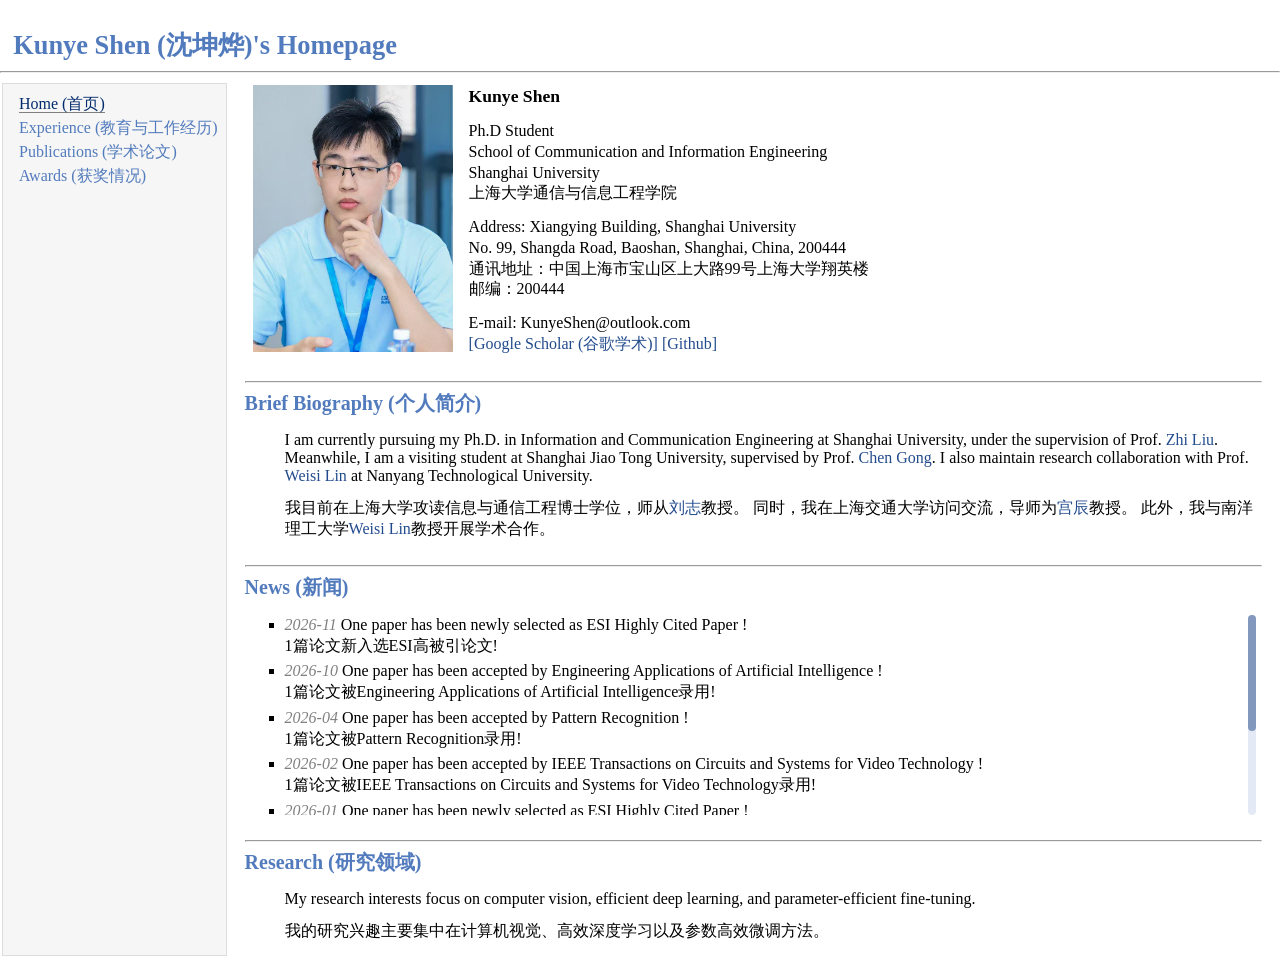
<file: index.html>
<html>

<head>
    <meta http-equiv="Content-Type" content="text/html;charset=utf-8" />
    <link rel="stylesheet" type="text/css" href="style.css" />
    <title>Kunye Shen</title>
    <style>
        .news-shell {
            position: relative;
            margin: 0.2em 0 0.8em;
            transition: background-color 0.2s;
        }

        .news-shell:hover {
            background-color: rgba(82, 123, 189, 0.12);
        }

        .news-list {
            box-sizing: border-box;
            height: 200px;
            margin: 0;
            padding-right: 1.5em;
            overflow-y: scroll;
            scrollbar-width: none;
        }

        .news-list::-webkit-scrollbar { display: none; }

        .news-scrollbar {
            position: absolute;
            top: 0;
            right: 0.35em;
            bottom: 0;
            width: 8px;
            border-radius: 4px;
            background: rgba(82, 123, 189, 0.16);
            cursor: pointer;
            touch-action: none;
        }

        .news-scrollbar-thumb {
            width: 100%;
            min-height: 24px;
            border-radius: 4px;
            background: #8299bd;
            cursor: grab;
        }

        .news-shell:hover .news-scrollbar-thumb { background: #527bbd; }
        .news-scrollbar-thumb:active { cursor: grabbing; }

        @media print {
            .news-list { height: auto !important; overflow: visible; }
            .news-scrollbar { display: none; }
        }
    </style>
</head>

<body>
    <table summary="Table for page layout." id="tlayout">
        <tr valign="top">
            <h1 style="padding-left: 0.5em">Kunye Shen (沈坤烨)'s Homepage</h1>
            <hr>
            <td id="layout-menu">
                <div class="menu-item"><a href="index.html" class="current">Home (首页)</a></div>
                <div class="menu-item"><a href="experience.html">Experience (教育与工作经历)</a></div>
                <div class="menu-item"><a href="publications.html">Publications (学术论文)</a></div>
                <div class="menu-item"><a href="awards.html">Awards (获奖情况)</a></div>
            </td>
            <td id="layout-content">

                <table class="imgtable">
                    <tr valign="top">
                        <td><img src="myphoto.jpg" alt="MyPhoto" /></td>
                        <td align="left">
                            <p><span style="font-size: 110%"><b>Kunye Shen</b></span></p>
                            <p>
                                Ph.D Student<br>
                                School of Communication and Information Engineering<br>
                                Shanghai University<br>
                                上海大学通信与信息工程学院<br>
                            </p>

                            <p>
                                Address: Xiangying Building, Shanghai University <br>
                                No. 99, Shangda Road, Baoshan, Shanghai, China, 200444<br>
                                通讯地址：中国上海市宝山区上大路99号上海大学翔英楼<br>
                                邮编：200444
                            </p>

                            <p>
                                E-mail: KunyeShen@outlook.com<br>
                                <a href="https://scholar.google.com.hk/citations?user=q6_PkywAAAAJ&hl=zh-CN"
                                    target="_blank">[Google Scholar (谷歌学术)]</a>
                                <a href="https://github.com/Kunye-Shen" target="_blank">[Github]</a>
                                <br>

                            </p>


                        </td>
                    </tr>
                </table>

                <div>
                    <h2>
                        <hr><a name="biography"></a>Brief Biography (个人简介)
                    </h2>
                    <ul>
                        I am currently pursuing my Ph.D. in Information and Communication Engineering at Shanghai University, under the supervision of Prof.<a
                        href="https://scholar.google.com/citations?user=Sd5VB2cAAAAJ&hl=zh-CN"> Zhi Liu</a>.
                        Meanwhile, I am a visiting student at Shanghai Jiao Tong University, supervised by Prof.<a
                        href="https://scholar.google.com/citations?user=guttoBwAAAAJ&hl=zh-CN"> Chen Gong</a>.
                        I also maintain research collaboration with Prof.<a
                        href="https://scholar.google.com/citations?user=D_S41X4AAAAJ&hl=zh-CN&oi=ao"> Weisi Lin</a> at Nanyang Technological University.
                    </ul>

                    <ul>
                        我目前在上海大学攻读信息与通信工程博士学位，师从<a
                        href="https://scholar.google.com/citations?user=Sd5VB2cAAAAJ&hl=zh-CN">刘志</a>教授。
                        同时，我在上海交通大学访问交流，导师为<a
                        href="https://scholar.google.com/citations?user=guttoBwAAAAJ&hl=zh-CN">宫辰</a>教授。
                        此外，我与南洋理工大学<a
                        href="https://scholar.google.com/citations?user=D_S41X4AAAAJ&hl=zh-CN&oi=ao">Weisi Lin</a>教授开展学术合作。
                    </ul>
                </div>

                <div>
                    <h2>
                        <hr><a name="news"></a>News (新闻)
                    </h2>
                    <div class="news-shell">
                    <ul class="news-list">
                        <li>
                            <p> <span style="color:gray;"><em>2026-11</em></span> One paper has been newly selected as ESI Highly Cited Paper !</br>
                                1篇论文新入选ESI高被引论文!</p>
                        </li>
                        <li>
                            <p> <span style="color:gray;"><em>2026-10</em></span> One paper has been accepted by Engineering Applications of Artificial Intelligence !</br>
                                1篇论文被Engineering Applications of Artificial Intelligence录用!</p>
                        </li>
                        <li>
                            <p> <span style="color:gray;"><em>2026-04</em></span> One paper has been accepted by Pattern Recognition !</br>
                                1篇论文被Pattern Recognition录用!</p>
                        </li>
                        <li>
                            <p> <span style="color:gray;"><em>2026-02</em></span> One paper has been accepted by IEEE Transactions on Circuits and Systems for Video Technology !</br>
                                1篇论文被IEEE Transactions on Circuits and Systems for Video Technology录用!</p>
                        </li>
                        <li>
                            <p> <span style="color:gray;"><em>2026-01</em></span> One paper has been newly selected as ESI Highly Cited Paper !</br>
                                1篇论文新入选ESI高被引论文!</p>
                        </li>
                        <li>
                            <p> <span style="color:gray;"><em>2025-12</em></span> I was selected for the 2025 “Young Elite Scientists Sponsorship Program for Doctoral
                                Students” of China Association
                                for Science and Technology !</br>
                                我入选了2025年度中国科协青年科技人才培育工程博士生专项计划!</p>
                        </li>
                        <li>
                            <p> <span style="color:gray;"><em>2025-11</em></span> One paper has been newly selected as ESI Highly Cited Paper !</br>
                                1篇论文新入选ESI高被引论文!</p>
                        </li>
                    </ul>
                    <div class="news-scrollbar" aria-hidden="true"><div class="news-scrollbar-thumb"></div></div>
                    </div>
                </div>

                <div>
                    <h2>
                        <hr><a name="research"></a>Research (研究领域)
                    </h2>

                    <ul>
                        My research interests focus on computer vision, efficient deep learning, and parameter-efficient fine-tuning.
                    </ul>

                    <ul>
                        我的研究兴趣主要集中在计算机视觉、高效深度学习以及参数高效微调方法。
                    </ul>
                </div>

            </td>
        </tr>
    </table>
    <script>
        document.querySelectorAll('.news-list').forEach(function (el) {
            var track = el.parentElement.querySelector('.news-scrollbar');
            var thumb = track.firstElementChild;
            var dragOffset = 0;

            function updateScrollbar() {
                var scrollRange = el.scrollHeight - el.clientHeight;
                track.style.display = scrollRange > 1 ? 'block' : 'none';
                if (scrollRange <= 1) return;
                var travel = track.clientHeight;
                var thumbHeight = Math.min(travel, Math.max(24, travel * el.clientHeight / el.scrollHeight));
                thumb.style.height = thumbHeight + 'px';
                thumb.style.transform = 'translateY(' + (el.scrollTop / scrollRange) * (travel - thumbHeight) + 'px)';
            }

            function dragScrollbar(event) {
                var scrollRange = el.scrollHeight - el.clientHeight;
                var travel = track.clientHeight - thumb.offsetHeight;
                if (scrollRange <= 0 || travel <= 0) return;
                var y = event.clientY - track.getBoundingClientRect().top - dragOffset;
                el.scrollTop = Math.max(0, Math.min(1, y / travel)) * scrollRange;
            }

            updateScrollbar();
            window.addEventListener('load', updateScrollbar);
            window.addEventListener('resize', updateScrollbar);
            el.addEventListener('scroll', updateScrollbar);
            track.addEventListener('pointerdown', function (event) {
                dragOffset = event.target === thumb
                    ? event.clientY - thumb.getBoundingClientRect().top
                    : thumb.offsetHeight / 2;
                track.setPointerCapture(event.pointerId);
                dragScrollbar(event);
                event.preventDefault();
            });
            track.addEventListener('pointermove', function (event) {
                if (track.hasPointerCapture(event.pointerId)) dragScrollbar(event);
            });
            track.addEventListener('wheel', function (event) {
                el.scrollTop += event.deltaY;
                event.preventDefault();
            }, { passive: false });

        });
    </script>
</body>

</html>
</file>
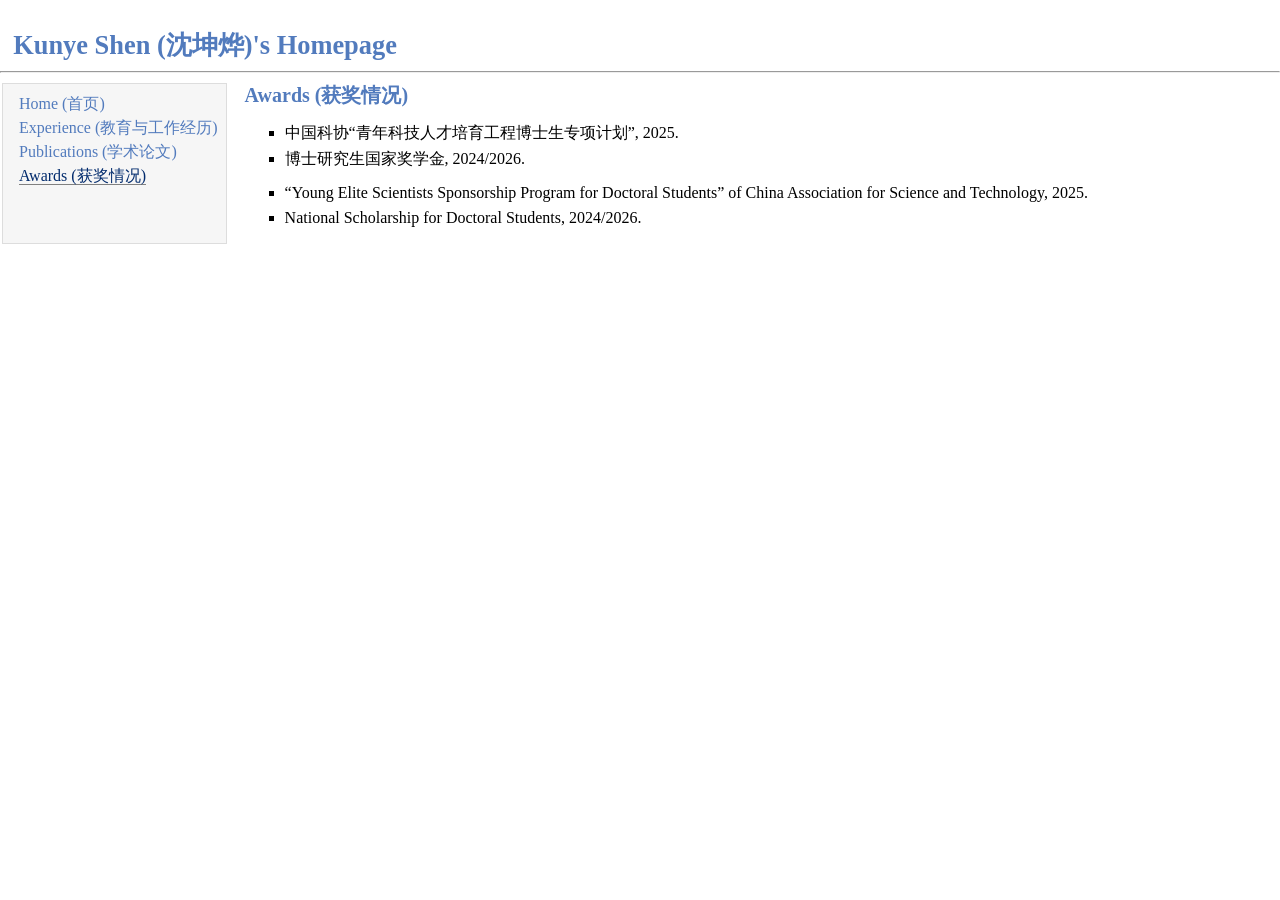
<file: awards.html>
<html>

<head>
    <meta http-equiv="Content-Type" content="text/html;charset=utf-8" />
    <link rel="stylesheet" type="text/css" href="style.css" />
    <title>Awards</title>
    <base href="https://kunye-shen.github.io/KunyeShen-Homepage/awards.html">
</head>

<body>
    <h1 style="padding-left: 0.5em">Kunye Shen (沈坤烨)'s Homepage</h1>
    <hr>
    <table summary="Table for page layout." id="tlayout">
        <tr valign="top">
            <td id="layout-menu">
                <div class="menu-item"><a href="index.html">Home (首页)</a></div>
                <div class="menu-item"><a href="experience.html">Experience (教育与工作经历)</a></div>
                <div class="menu-item"><a href="publications.html">Publications (学术论文)</a></div>
                <div class="menu-item"><a href="awards.html" class="current">Awards (获奖情况)</a></div>
            </td>
            <td id="layout-content">

                <h2><a name="awards"></a>Awards (获奖情况)</h2>
                <div>

                    <ul>
                        <li>
                            <p>中国科协“青年科技人才培育工程博士生专项计划”, 2025.</p>
                        </li>
                        <li>
                            <p>博士研究生国家奖学金, 2024/2026. </p>
                        </li>

                    </ul>
                    <ul>
                        <li>
                            <p>“Young Elite Scientists Sponsorship Program for Doctoral Students” of China Association
                                for Science and Technology, 2025.</p>
                        </li>
                        <li>
                            <p>National Scholarship for Doctoral Students, 2024/2026. </p>
                        </li>
                    </ul>
                </div>

            </td>
        </tr>
    </table>
</body>

</html>
</file>
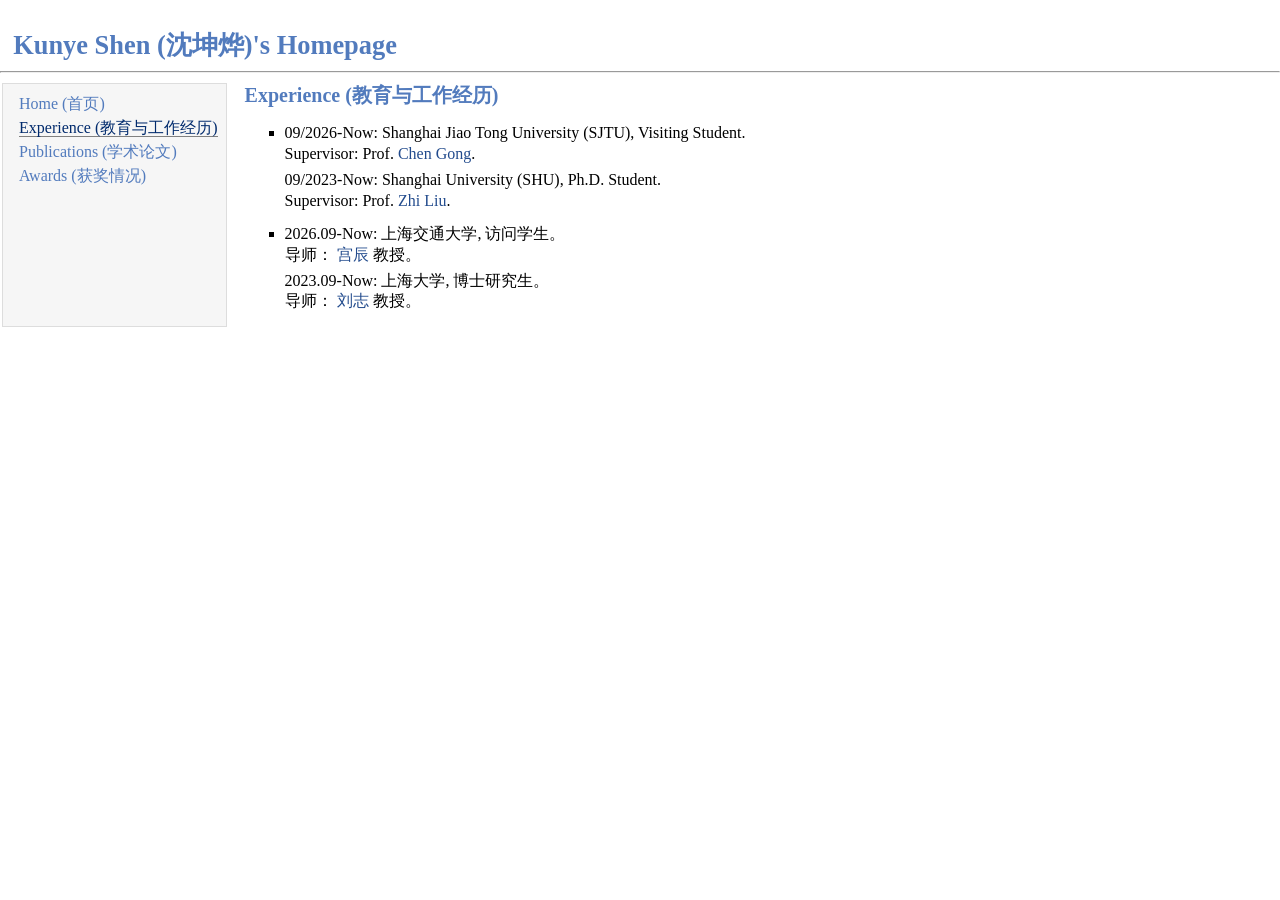
<file: experience.html>
<html>

<head>
    <meta http-equiv="Content-Type" content="text/html;charset=utf-8" />
    <link rel="stylesheet" type="text/css" href="style.css" />
    <title>Education</title>
    <base href="https://kunye-shen.github.io/KunyeShen-Homepage/experience.html">
</head>

<body>
    <h1 style="padding-left: 0.5em">Kunye Shen (沈坤烨)'s Homepage</h1>
    <hr>
    <table summary="Table for page layout." id="tlayout">
        <tr valign="top">
            <td id="layout-menu">
                <div class="menu-item"><a href="index.html">Home (首页)</a></div>
                <div class="menu-item"><a href="experience.html" class="current">Experience (教育与工作经历)</a></div>
                <div class="menu-item"><a href="publications.html">Publications (学术论文)</a></div>
                <div class="menu-item"><a href="awards.html">Awards (获奖情况)</a></div>
            </td>
            <td id="layout-content">

                <h2><a name="education"></a>Experience (教育与工作经历)</h2>
                <div>

                    <ul>
                        <li>
                            <p>09/2026-Now: Shanghai Jiao Tong University (SJTU), Visiting Student.<br>Supervisor: 
                            Prof.<a href="https://scholar.google.com/citations?user=guttoBwAAAAJ&hl=zh-CN"> Chen Gong</a>.
                            </p>
                            <p>09/2023-Now: Shanghai University (SHU), Ph.D. Student.<br>Supervisor: 
                            Prof.<a href="https://scholar.google.com/citations?user=Sd5VB2cAAAAJ&hl=zh-CN"> Zhi Liu</a>.
                            </p>
                        </li>
                    </ul>
                    <ul>
                        <li>
                            <p>2026.09-Now: 上海交通大学, 访问学生。<br>导师：
                            <a href="https://scholar.google.com/citations?user=guttoBwAAAAJ&hl=zh-CN">宫辰</a> 教授。
                            </p>
                            <p>2023.09-Now: 上海大学, 博士研究生。<br>导师：
                            <a href="https://scholar.google.com/citations?user=Sd5VB2cAAAAJ&hl=zh-CN">刘志</a> 教授。
                            </p>
                        </li>
                    </ul>
                </div>

            </td>
        </tr>
    </table>
</body>

</html>
</file>
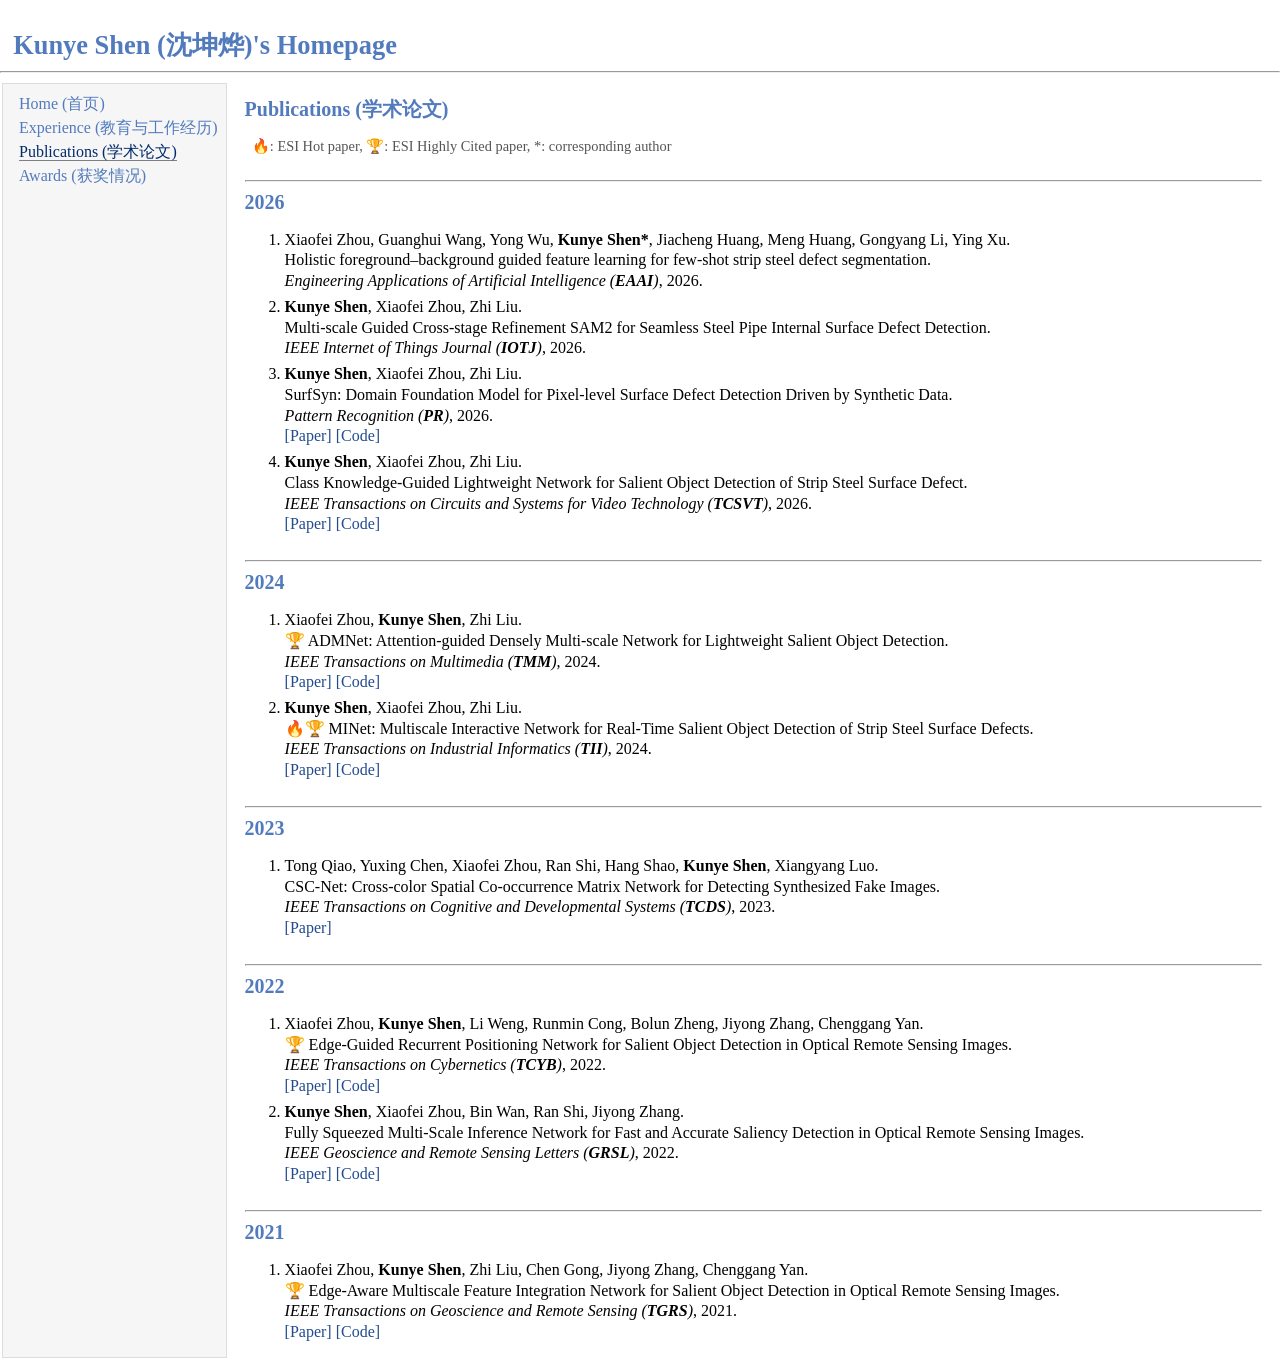
<file: publications.html>
<html>

<head>
    <meta http-equiv="Content-Type" content="text/html;charset=utf-8" />
    <link rel="stylesheet" type="text/css" href="style.css" />
    <title>Publications</title>
    <base href="https://kunye-shen.github.io/KunyeShen-Homepage/publications.html">
</head>

<body>
    <h1 style="padding-left: 0.5em">Kunye Shen (沈坤烨)'s Homepage</h1>
    <hr>
    <table summary="Table for page layout." id="tlayout">
        <tr valign="top">
            <td id="layout-menu">
                <div class="menu-item"><a href="index.html">Home (首页)</a></div>
                <div class="menu-item"><a href="experience.html">Experience (教育与工作经历)</a></div>
                <div class="menu-item"><a href="publications.html" class="current">Publications (学术论文)</a></div>
                <div class="menu-item"><a href="awards.html">Awards (获奖情况)</a></div>
            </td>
            <td id="layout-content">

                <h2 style="margin-top: 0em">Publications (学术论文)</h2>
                <p style="font-size: 0.9em; color: #555; margin-left: 0.5em;"> 🔥: ESI Hot paper, 🏆: ESI Highly Cited paper, *: corresponding author </p>
                <div>
                    <h2>
                        <hr><a name="2026"></a>2026
                    </h2>
                    <ol>
                        <li>
                            <p>
                                Xiaofei Zhou, Guanghui Wang, Yong Wu, <b>Kunye Shen*</b>, Jiacheng Huang, Meng Huang, Gongyang Li, Ying Xu.<br>
                                Holistic foreground–background guided feature learning for few-shot strip steel defect segmentation.<br>
                                <i>Engineering Applications of Artificial Intelligence (<b>EAAI</b>)</i>, 2026.<br>
                            </p>
                        </li>
                        <li>
                            <p>
                                <b>Kunye Shen</b>, Xiaofei Zhou, Zhi Liu.<br>
                                Multi-scale Guided Cross-stage Refinement SAM2 for Seamless Steel Pipe Internal Surface Defect Detection.<br>
                                <i>IEEE Internet of Things Journal (<b>IOTJ</b>)</i>, 2026.<br>
                            </p>
                        </li>
                        <li>
                            <p>
                                <b>Kunye Shen</b>, Xiaofei Zhou, Zhi Liu.<br>
                                SurfSyn: Domain Foundation Model for Pixel-level Surface Defect Detection Driven by Synthetic Data.<br>
                                <i>Pattern Recognition (<b>PR</b>)</i>, 2026.<br>
                                <a href="https://www.sciencedirect.com/science/article/pii/S0031320326006746">[Paper]</a>
                                <a href="https://github.com/Kunye-Shen/SurfSyn">[Code]</a>
                            </p>
                        </li>
                        <li>
                            <p>
                                <b>Kunye Shen</b>, Xiaofei Zhou, Zhi Liu.<br>
                                Class Knowledge-Guided Lightweight Network for Salient Object Detection of Strip Steel Surface Defect.<br>
                                <i>IEEE Transactions on Circuits and Systems for Video Technology (<b>TCSVT</b>)</i>, 2026.<br>
                                <a href="https://ieeexplore.ieee.org/document/11396929">[Paper]</a>
                                <a href="https://github.com/Kunye-Shen/CKLNet">[Code]</a>
                            </p>
                        </li>
                    </ol>
                </div>
                <div>
                    <h2>
                        <hr><a name="2024"></a>2024
                    </h2>
                    <ol>
                        <li>
                            <p>
                                Xiaofei Zhou, <b>Kunye Shen</b>, Zhi Liu.<br>
                                <span title="2026-11">🏆</span>
                                ADMNet: Attention-guided Densely Multi-scale Network for Lightweight Salient Object
                                Detection.<br>
                                <i>IEEE Transactions on Multimedia (<b>TMM</b>)</i>, 2024.<br>
                                <a href="https://ieeexplore.ieee.org/document/10555313">[Paper]</a>
                                <a href="https://github.com/Kunye-Shen/ADMNet">[Code]</a>
                            </p>
                        </li>
                        <li>
                            <p>
                                <b>Kunye Shen</b>, Xiaofei Zhou, Zhi Liu.<br>
                                <span title="2025-11">🔥</span><span title="2025-11">🏆</span>
                                MINet: Multiscale Interactive Network for
                                Real-Time Salient Object Detection of Strip
                                Steel Surface Defects.<br>
                                <i>IEEE Transactions on Industrial Informatics (<b>TII</b>)</i>, 2024.<br>
                                <a href="https://ieeexplore.ieee.org/document/10454019">[Paper]</a>
                                <a href="https://github.com/Kunye-Shen/MINet">[Code]</a>
                            </p>
                        </li>

                    </ol>
                </div>

                <div>
                    <h2>
                        <hr><a name="2023"></a>2023
                    </h2>
                    <ol>
                        <li>
                            <p>
                                Tong Qiao, Yuxing Chen, Xiaofei Zhou, Ran Shi, Hang Shao, <b>Kunye Shen</b>, Xiangyang
                                Luo.<br>
                                CSC-Net: Cross-color Spatial Co-occurrence Matrix Network for Detecting Synthesized Fake
                                Images.<br>
                                <i>IEEE Transactions on Cognitive and Developmental Systems (<b>TCDS</b>)</i>, 2023.<br>
                                <a href="https://ieeexplore.ieee.org/document/10121791">[Paper]</a>
                            </p>
                        </li>

                    </ol>
                </div>

                <div>
                    <h2>
                        <hr><a name="2022"></a>2022
                    </h2>
                    <ol>
                        <li>
                            <p>
                                Xiaofei Zhou, <b>Kunye Shen</b>, Li Weng, Runmin Cong, Bolun Zheng, Jiyong Zhang,
                                Chenggang Yan.<br>
                                <span title="2023-7">🏆</span>
                                Edge-Guided Recurrent Positioning Network for
                                Salient Object Detection in Optical Remote
                                Sensing Images.<br>
                                <i>IEEE Transactions on Cybernetics (<b>TCYB</b>)</i>, 2022.<br>
                                <a href="https://ieeexplore.ieee.org/document/9756846">[Paper]</a>
                                <a href="https://github.com/Kunye-Shen/ERPNet">[Code]</a>
                            </p>
                        </li>

                        <li>
                            <p>
                                <b>Kunye Shen</b>, Xiaofei Zhou, Bin Wan, Ran Shi, Jiyong Zhang.<br>
                                Fully Squeezed Multi-Scale Inference Network for Fast and Accurate Saliency Detection in
                                Optical Remote Sensing Images.<br>
                                <i>IEEE Geoscience and Remote Sensing Letters (<b>GRSL</b>)</i>, 2022.<br>
                                <a href="https://ieeexplore.ieee.org/abstract/document/9739705/">[Paper]</a>
                                <a href="https://github.com/Kunye-Shen/FSMINet">[Code]</a>
                            </p>
                        </li>
                    </ol>
                </div>

                <div>
                    <h2>
                        <hr><a name="2021"></a>2021
                    </h2>
                    <ol>
                        <li>
                            <p>
                                Xiaofei Zhou, <b>Kunye Shen</b>, Zhi Liu, Chen Gong, Jiyong Zhang, Chenggang Yan.<br>
                                <span title="2026-1">🏆</span>
                                Edge-Aware Multiscale Feature Integration Network for Salient Object Detection in
                                Optical Remote Sensing Images.<br>
                                <i>IEEE Transactions on Geoscience and Remote Sensing (<b>TGRS</b>)</i>, 2021.<br>
                                <a href="https://ieeexplore.ieee.org/document/9474908">[Paper]</a>
                                <a href="https://github.com/Kunye-Shen/EMFINet">[Code]</a>
                            </p>
                        </li>
                    </ol>
                </div>

            </td>
        </tr>
    </table>
</body>

</html>
</file>
<file: style.css>
table#tlayout {
    width: 100%;
    border: none;
    border-collapse: separate;
    background: white;
}

body {
	background: white;
	font-family: Georgia, serif;
	padding-bottom: 8px;
	margin: 0;
}

#layout-menu {
	background: #f6f6f6;
	border: 1px solid #dddddd;
	padding-top: 0.5em;
	padding-left: 8px;
	padding-right: 8px;
	font-size: 1.0em;
	width: 175px;
	white-space: nowrap;
    text-align: left;
    vertical-align: top;
}

#layout-menu td {
	background: #f4f4f4;
    vertical-align: top;
}

#layout-content {
	padding-top: 0.0em;
	padding-left: 1.0em;
	padding-right: 1.0em;
    border: none;
    background: white;
    text-align: left;
    vertical-align: top;
}

#layout-menu a {
	line-height: 1.5em;
	margin-left: 0.5em;
}

tt {
    background: #ffffdd;
}

pre, tt {
	font-size: 90%;
	font-family: monaco, monospace;
}

a, a > tt {
	color: #224b8d;
	text-decoration: none;
}

a:hover {
	border-bottom: 1px orange solid;
}

#layout-menu a.current:link, #layout-menu a.current:visited {
	color: #022b6d;
	border-bottom: 1px gray solid;
}
#layout-menu a:link, #layout-menu a:visited, #layout-menu a:hover {
	color: #527bbd;
	text-decoration: none;
}
#layout-menu a:hover {
	text-decoration: none;
}

div.menu-category {
	border-bottom: 1px solid gray;
	margin-top: 0.8em;
	padding-top: 0.2em;
	padding-bottom: 0.1em;
	font-weight: bold;
}

div.menu-item {
	padding-left: 16px;
	text-indent: -16px;
}

div#toptitle {
	padding-bottom: 0.2em;
	margin-bottom: 1.5em;
	border-bottom: 3px double gray;
}

div#subtitle {
	margin-top: 0.0em;
	margin-bottom: 0.0em;
	padding-top: 0em;
	padding-bottom: 0.1em;
}

em {
	font-style: italic;
}

strong {
	font-weight: bold;
}

h1, h2, h3 {
	color: #527bbd;
	margin-top: 0.7em;
	margin-bottom: 0.3em;
    padding-top: 0.5em;
	padding-bottom: 0.2em;
	line-height: 1.0;	
}

h1 {
	font-size: 165%;
}

h2 {
	padding-top: 0.8em;
    padding-bottom: 0.6em;
	font-size: 125%;
}

h2 + h3 {
    padding-top: 0.2em;
}

h3 {
	font-size: 110%;
	border-bottom: none;
}

p {
	margin-top: 0.0em;
	margin-bottom: 0.8em;
	padding: 0;
	line-height: 1.3;
}

pre {
	padding: 0;
	margin: 0;
}

div#footer {
	font-size: small;
	border-top: 1px solid #c0c0c0;
	padding-top: 0.1em;
	margin-top: 4.0em;
	color: #c0c0c0;
}

div#footer a {
	color: #80a0b0;
}

div#footer-text {
	float: left;
	padding-bottom: 8px;
}

ul, ol, dl {
	margin-top: 0.2em;
	padding-top: 0;
	margin-bottom: 0.8em;
}

dt {
	margin-top: 0.5em;
	margin-bottom: 0;
}

dl {
	margin-left: 20px;
}

dd {
	color: #222222;
}

dd > *:first-child {
	margin-top: 0;
}

ul {
	list-style-position: outside;
	list-style-type: square;
}

p + ul, p + ol {
	margin-top: -0.5em;
}

li ul, li ol {
	margin-top: -0.3em;
}

ol {
	list-style-position: outside;
	list-style-type: decimal;
}

li p, dd p {
	margin-bottom: 0.3em;
}


ol ol {
	list-style-type: lower-alpha;
}

ol ol ol {
	list-style-type: lower-roman;
}

p + div.codeblock {
	margin-top: -0.6em;
}

div.codeblock, div.infoblock {
	margin-right: 0%;
	margin-top: 1.2em;
	margin-bottom: 1.3em;
}

div.blocktitle {
	font-weight: bold;
	color: #cd7b62;
	margin-top: 1.2em;
	margin-bottom: 0.1em;
}

div.blockcontent {
	border: 1px solid silver;
	padding: 0.3em 0.5em;
}

div.infoblock > div.blockcontent {
	background: #ffffee;
}

div.blockcontent p + ul, div.blockcontent p + ol {
	margin-top: 0.4em;
}

div.infoblock p {
	margin-bottom: 0em;
}

div.infoblock li p, div.infoblock dd p {
	margin-bottom: 0.5em;
}

div.infoblock p + p {
	margin-top: 0.8em;
}

div.codeblock > div.blockcontent {
	background: #f6f6f6;
}

span.pycommand {
	color: #000070;
}

span.statement {
	color: #008800;
}
span.builtin {
	color: #000088;
}
span.special {
	color: #990000;
}
span.operator {
	color: #880000;
}
span.error {
	color: #aa0000;
}
span.comment, span.comment > *, span.string, span.string > * {
	color: #606060;
}

@media print {
	#layout-menu { display: none; }
}

#fwtitle {
	margin: 2px;
}

#fwtitle #toptitle {
	padding-left: 0.5em;
	margin-bottom: 0.5em;
}

#layout-content h1:first-child, #layout-content h2:first-child, #layout-content h3:first-child {
	margin-top: -0.7em;
}

div#toptitle h1, #layout-content div#toptitle h1 {
	margin-bottom: 0.0em;
	padding-bottom: 0.1em;
	padding-top: 0;
	margin-top: 0.5em;
	border-bottom: none;
}

img.eq {
	padding: 0;
	padding-left: 0.1em;
	padding-right: 0.1em;
	margin: 0;
}

img.eqwl {
	padding-left: 2em;
	padding-top: 0.6em;
	padding-bottom: 0.2em;
	margin: 0;
}

table {
    border: 2px solid black;
    border-collapse: collapse;
}

td {
    padding: 2px;
    padding-left: 0.5em;
    padding-right: 0.5em;
    text-align: center;
    border: 1px solid gray;
}

table + table {
    margin-top: 1em;
}

tr.heading {
    font-weight: bold;
    border-bottom: 2px solid black;
}

img {
    border: none;
}

table.imgtable, table.imgtable td {
    border: none;
    text-align: left;
}

table.imgtable img {
    max-width: 200px;
    width: 100%;
    height: auto;
}

@media (max-width: 768px) {
    table.imgtable img {
        max-width: 150px;
    }
}

@media (max-width: 480px) {
    table.imgtable img {
        max-width: 120px;
    }
}
</file>
